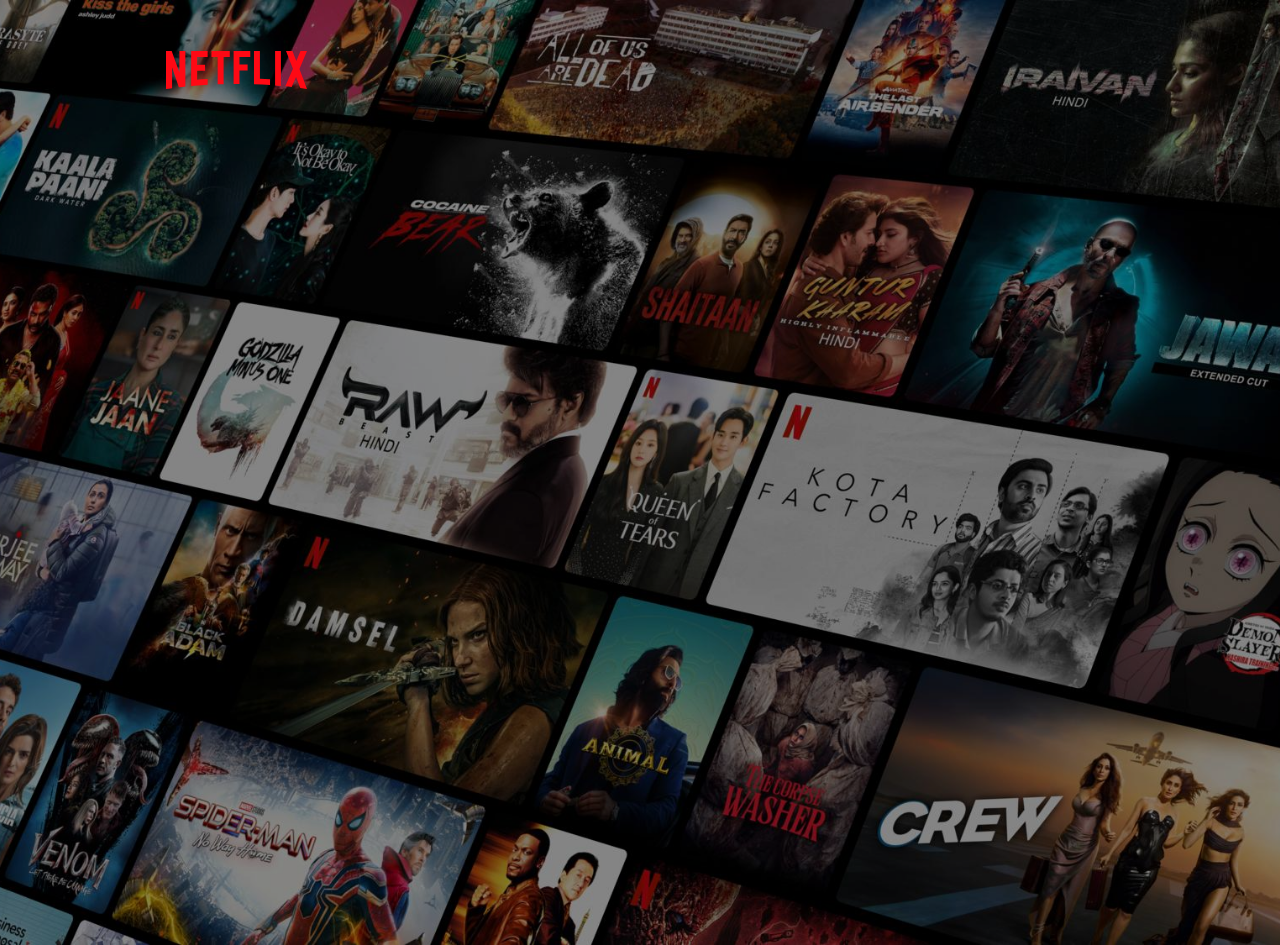
<file: sign-in.html>
<!DOCTYPE html>
<html lang="en">

<head>
    <meta charset="UTF-8">
    <meta name="viewport" content="width=device-width, initial-scale=1.0">
    <title>Netflix-clone</title>
    <link rel="stylesheet" href="singn-in.css">
    <link rel="stylesheet" href="https://cdnjs.cloudflare.com/ajax/libs/font-awesome/6.5.2/css/all.min.css"
        integrity="sha512-SnH5WK+bZxgPHs44uWIX+LLJAJ9/2PkPKZ5QiAj6Ta86w+fsb2TkcmfRyVX3pBnMFcV7oQPJkl9QevSCWr3W6A=="
        crossorigin="anonymous" referrerpolicy="no-referrer" />
    <link rel="icon" type="image/x-icon" href="Images/favicon.png">
</head>

<body>

    <div class="header">
        <div class="heater-opacity"></div>
        <div class="first-page">
            <div class="nav">
                <div class="logo">
                    <img src="Images/logo.svg" height="38vh" alt="logo">


                </div>
            </div>



        </div>

    </div>
</file>
<file: singn-in.css>
* {
    margin: 0;
    padding: 0;
    box-sizing: border-box;
    color: white;
    font-family: popins, sans-serif;
    @import url('https://fonts.googleapis.com/css2?family=Inter:wght@100..900&display=swap');

    @import url('https://fonts.googleapis.com/css2?family=Fira+Sans:ital,wght@0,100;0,200;0,300;0,400;0,500;0,600;0,700;0,800;0,900;1,100;1,200;1,300;1,400;1,500;1,600;1,700;1,800;1,900&display=swap');

    @import url('https://fonts.googleapis.com/css2?family=Assistant:wght@200..800&family=Inter:wght@100..900&display=swap');

}

body {
    background-color: rgba(0, 0, 0, 0.788);
}

/* --------------Header-------------- */

/* --------Baground Image--------- */

.header {
    background-image: url("Images/Baground.jpg");
    height: 105vh;
    width: 100vw;
    background-size: cover;
    background-position: center center;
    position: absolute;
    top: 0;

}


.heater-opacity {
    display: flex;
    height: 105vh;
    width: 100vw;
    background-color: rgba(0, 0, 0, 0.308);
    position: relative;
    top: 0px;
    left: 0;
    z-index: 0;

}

/* -------------Nav Bar--------------- */

.first-page {
    position: absolute;
    top: 0;
    display: flex;
    flex-direction: column;
    justify-content: center;
    align-items: center;
    height: 10vh;
    width: 100vw;

}

.nav {
    height: 10vh;
    width: 100vw;
    padding: 8vh 13vw;
    position: absolute;
    top: 0;
    display: flex;
    justify-content: center;
    justify-content: space-between;
    align-items: center;
}
</file>
